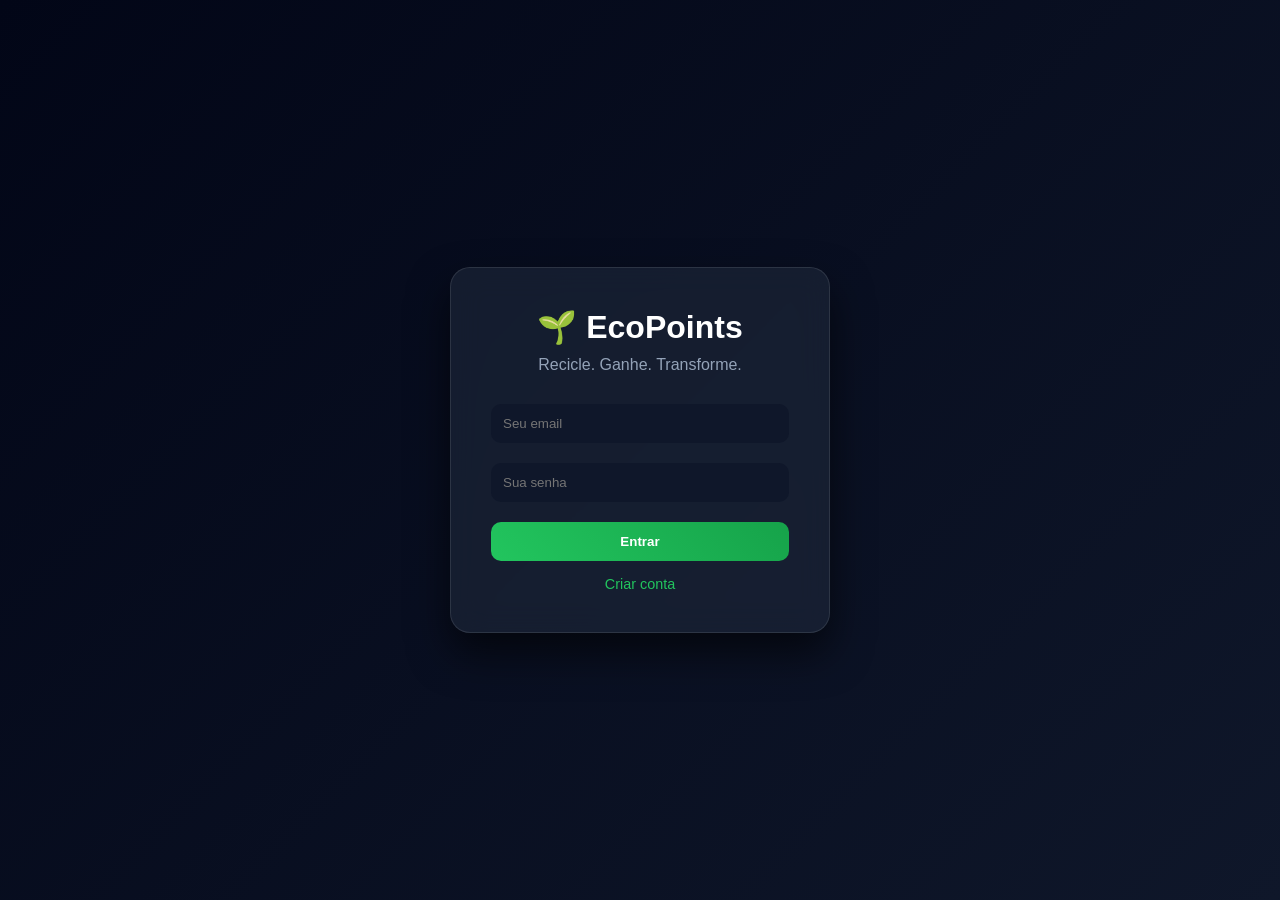
<file: index.html>
<!DOCTYPE html>
<html lang="pt-br">
<head>
<meta charset="UTF-8">
<meta name="viewport" content="width=device-width, initial-scale=1.0">
<title>EcoPoints - Login</title>
<link rel="stylesheet" href="style.css">
</head>

<body class="login-body">

<div class="login-container">

    <div class="login-card">
        <h1>🌱 EcoPoints</h1>
        <p>Recicle. Ganhe. Transforme.</p>

        <form onsubmit="login(event)">
            <input type="email" placeholder="Seu email" required>
            <input type="password" placeholder="Sua senha" required>
            <button type="submit">Entrar</button>
        </form>

        <span class="fake-link">Criar conta</span>
    </div>

</div>

<script>
function login(e){
    e.preventDefault();
    window.location.href = "home.html";
}
</script>

</body>
</html>
</file>
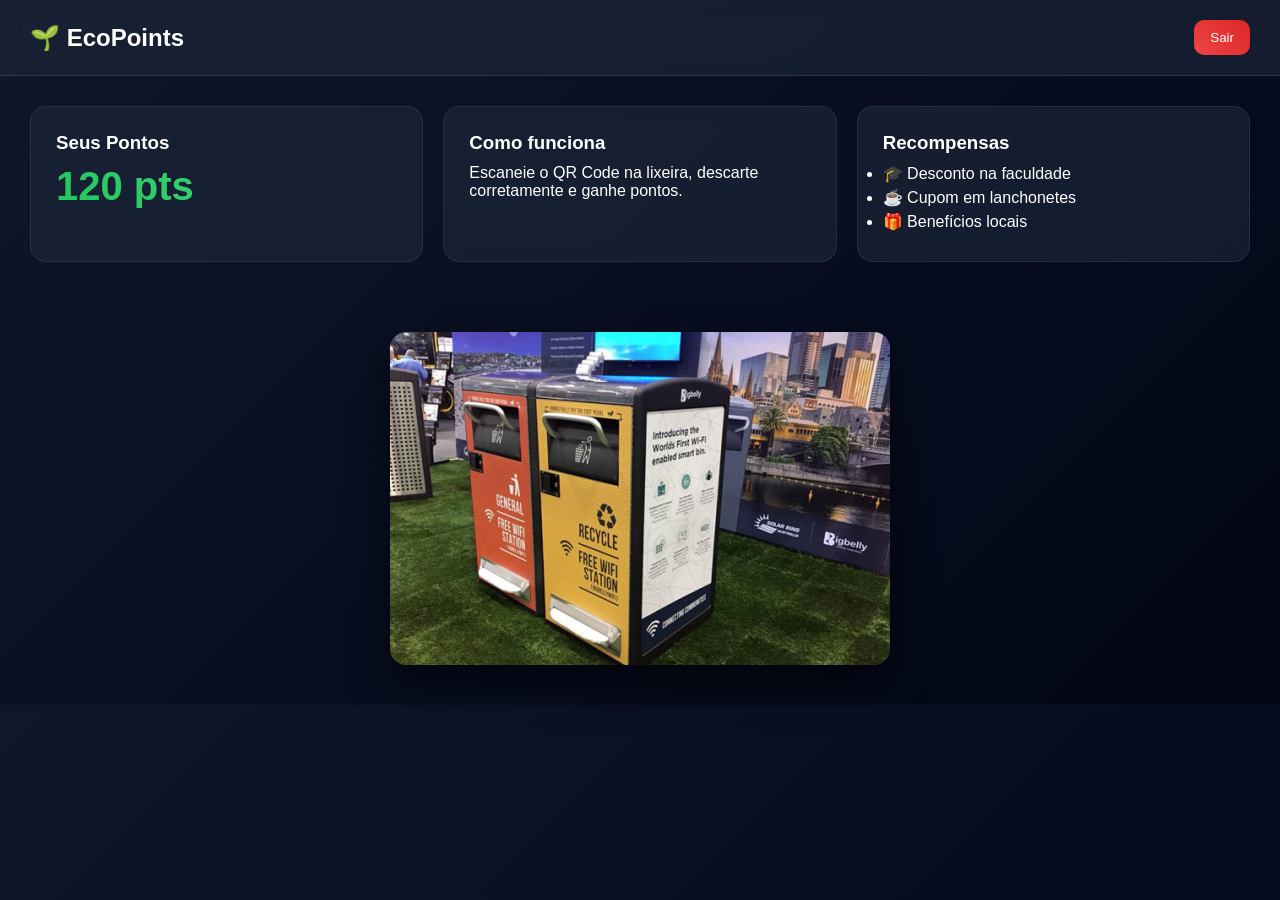
<file: home.html>
<!DOCTYPE html>
<html lang="pt-br">
<head>
    <meta charset="UTF-8">
    <meta name="viewport" content="width=device-width, initial-scale=1.0">
    <title>EcoPoints</title>
    <link rel="stylesheet" href="style.css">
</head>
<body>

<header>
    <h2>🌱 EcoPoints</h2>
    <button onclick="logout()">Sair</button>
</header>

<main>
    <section class="card">
        <h3>Seus Pontos</h3>
        <p class="points">120 pts</p>
    </section>

    <section class="card">
        <h3>Como funciona</h3>
        <p>Escaneie o QR Code na lixeira, descarte corretamente e ganhe pontos.</p>
    </section>

    <section class="card">
        <h3>Recompensas</h3>
        <ul>
            <li>🎓 Desconto na faculdade</li>
            <li>☕ Cupom em lanchonetes</li>
            <li>🎁 Benefícios locais</li>
        </ul>
    </section>
    
</main>


<section class="footer-img">
    <img src="lixeira.png" alt="Lixeira com QR Code">
</section>

<script>
function logout(){
    window.location.href = "index.html";
}
</script>

</body>
</html>
</file>
<file: style.css>
/* RESET */
* {
    margin: 0;
    padding: 0;
    box-sizing: border-box;
}

/* BODY */
body {
    font-family: 'Segoe UI', sans-serif;
    background: linear-gradient(135deg, #0f172a, #020617);
    color: white;
}

/* HEADER */
header {
    display: flex;
    justify-content: space-between;
    align-items: center;
    padding: 20px 30px;
    background: rgba(30, 41, 59, 0.6);
    backdrop-filter: blur(10px);
    border-bottom: 1px solid rgba(255,255,255,0.1);
}

header h2 {
    font-size: 1.5rem;
}

header button {
    background: linear-gradient(45deg, #ef4444, #dc2626);
    border: none;
    padding: 10px 16px;
    border-radius: 10px;
    color: white;
    cursor: pointer;
    transition: 0.3s;
}

header button:hover {
    transform: scale(1.05);
}

/* MAIN */
main {
    padding: 30px;
    display: grid;
    gap: 20px;
}

/* CARDS */
.card {
    background: rgba(30, 41, 59, 0.6);
    border-radius: 16px;
    padding: 25px;
    backdrop-filter: blur(10px);
    border: 1px solid rgba(255,255,255,0.08);
    transition: 0.3s;
}

.card:hover {
    transform: translateY(-5px);
    box-shadow: 0 10px 30px rgba(0,0,0,0.5);
}

.card h3 {
    margin-bottom: 10px;
}

/* PONTOS */
.points {
    font-size: 2.5rem;
    font-weight: bold;
    background: linear-gradient(45deg, #22c55e, #4ade80);
    -webkit-background-clip: text;
    -webkit-text-fill-color: transparent;
}

/* LISTA */
ul {
    margin-top: 10px;
}

li {
    margin-bottom: 5px;
}

/* RESPONSIVO */
@media (min-width: 768px) {
    main {
        grid-template-columns: repeat(3, 1fr);
    }
}
/* LOGIN MELHORADO */
.login-body {
    height: 100vh;
    background: linear-gradient(135deg, #020617, #0f172a);
    display: flex;
    justify-content: center;
    align-items: center;
}

.login-container {
    width: 100%;
    display: flex;
    justify-content: center;
}

.login-card {
    background: rgba(30, 41, 59, 0.6);
    backdrop-filter: blur(15px);
    padding: 40px;
    border-radius: 20px;
    text-align: center;
    width: 90%;
    max-width: 380px;
    border: 1px solid rgba(255,255,255,0.1);
    box-shadow: 0 20px 40px rgba(0,0,0,0.6);
}

.login-card h1 {
    margin-bottom: 10px;
}

.login-card p {
    margin-bottom: 20px;
    color: #94a3b8;
}

.login-card input {
    width: 100%;
    padding: 12px;
    margin: 10px 0;
    border-radius: 10px;
    border: none;
    background: #0f172a;
    color: white;
}

.login-card button {
    width: 100%;
    padding: 12px;
    margin-top: 10px;
    border-radius: 10px;
    border: none;
    background: linear-gradient(45deg, #22c55e, #16a34a);
    color: white;
    font-weight: bold;
    cursor: pointer;
    transition: 0.3s;
}

.login-card button:hover {
    transform: scale(1.05);
}

.fake-link {
    display: block;
    margin-top: 15px;
    font-size: 0.9rem;
    color: #22c55e;
    cursor: pointer;
}
.card img {
    display: block;
    margin: 15px auto;
    max-width: 250px;
    width: 100%;
    border-radius: 12px;
}
.footer-img {
    width: 100%;
    display: flex;
    justify-content: center;
    margin-top: 40px;
    padding-bottom: 40px;
}

.footer-img img {
    width: 90%;
    max-width: 500px;
    border-radius: 16px;
    box-shadow: 0 20px 40px rgba(0,0,0,0.6);
}
</file>
